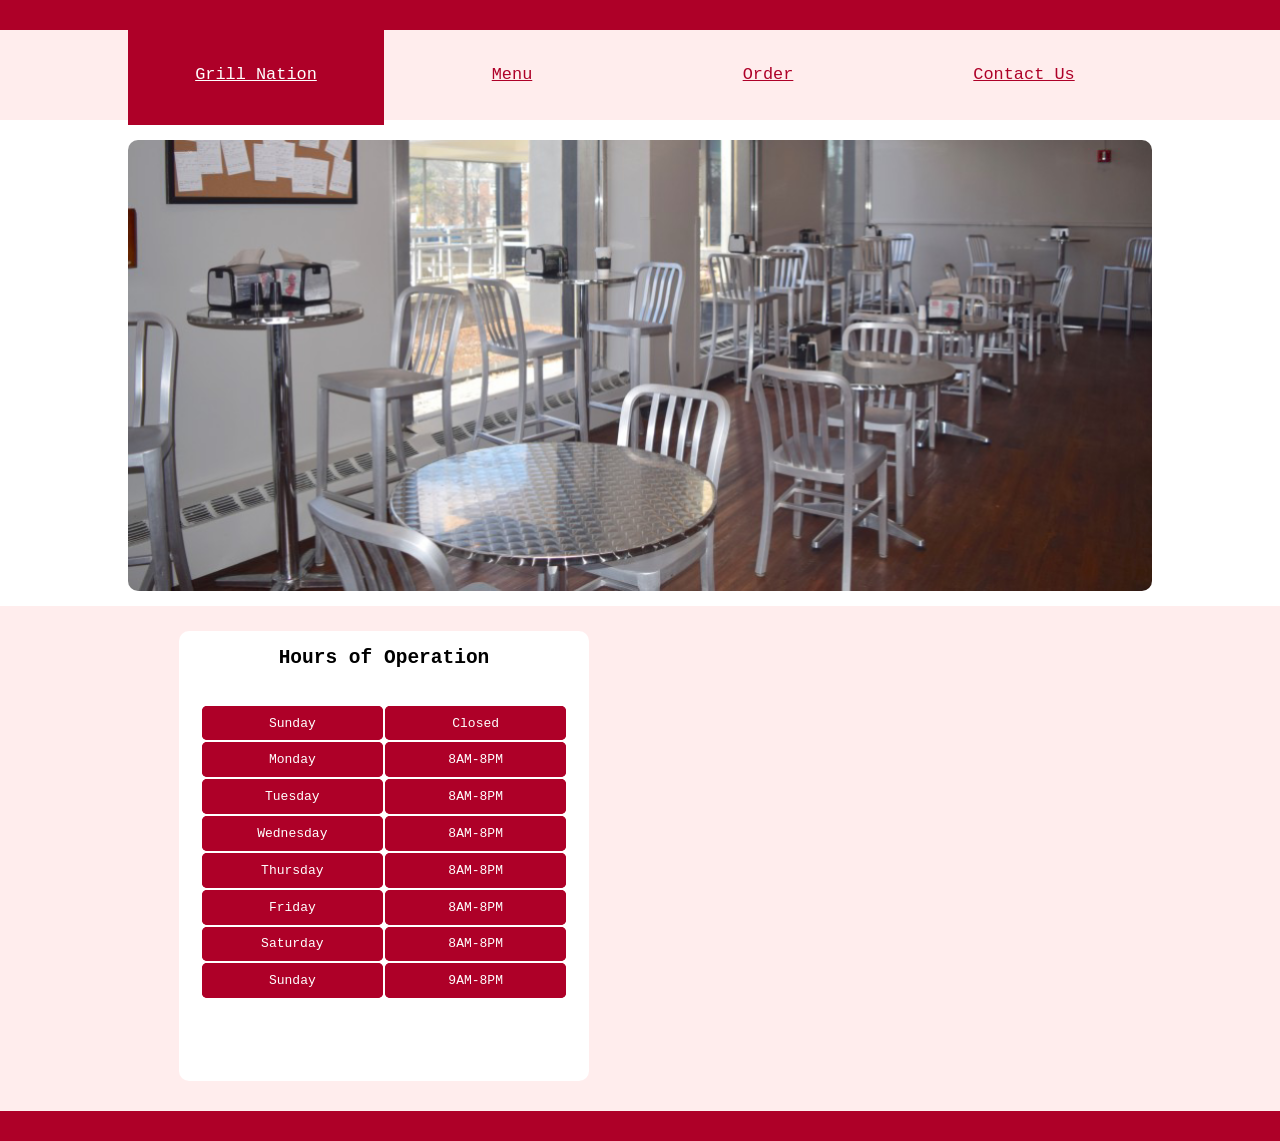
<file: CS-146/Final Deliverable/index.html>
<!DOCTYPE html>
<html lang="en">
<head>
    <meta charset="UTF-8">
    <title>Grill Nation</title>
</head>
<body>
<link rel="stylesheet" type="text/css" href="styles.css">
<div class = "container">
<div class = "padding"></div>
<header>
    <div id = "nav_full" class = "nav_bar no_select">
        <div class  = "nav_inner">
            <a id = "active" class = "nav_btn active" href = "index.html">Grill Nation</a>
            <a id = "menu_nav" class = "nav_btn" href = "menu.html">Menu</a>
            <a id = "order_nav" class = "nav_btn" href = "order.html">Order</a>
            <a id = "contact_nav" class = "nav_btn" href = "contact.html">Contact Us</a>
        </div>
    </div>
    <div id = "nav_mini" class = "nav_bar no_select">
        <div class  = "nav_inner">
            <a id = "mini_home" class = "nav_btn" href = "index.html">Home</a>
            <a id = "mini_menu" class = "nav_btn" href = "menu.html">Menu</a>
            <a id = "mini_order" class = "nav_btn" href = "order.html">Order</a>
            <a id = "mini_contact" class = "nav_btn" href = "contact.html">Contact</a>
        </div>
    </div>
</header>
<div class = "container">
    <div id = "img_container">
        <img class = "index_img" src = "Images/seating.png">
    </div>
</div>
<div class = "container">
    <div class = "btm-container">
        <div id = "weekly_schedule">
            <div class = "container">
                <h2 >Hours of Operation</h2>
                <table id = "time_table" class = "no_select">
                    <tr>
                        <td>Sunday</td>
                        <td>Closed</td>
                    </tr>
                    <tr>
                        <td>Monday</td>
                        <td>8AM-8PM</td>
                    </tr>
                    <tr>
                        <td>Tuesday</td>
                        <td>8AM-8PM</td>
                    </tr>
                    <tr>
                        <td>Wednesday</td>
                        <td>8AM-8PM</td>
                    </tr>
                    <tr>
                        <td>Thursday</td>
                        <td>8AM-8PM</td>
                    </tr>
                    <tr>
                        <td>Friday</td>
                        <td>8AM-8PM</td>
                    </tr>
                    <tr>
                        <td>Saturday</td>
                        <td>8AM-8PM</td>
                    </tr>
                    <tr>
                        <td>Sunday</td>
                        <td>9AM-8PM</td>
                    </tr>
                </table>
            </div>
        </div>
        <div class="mapouter">
            <div class="gmap_canvas">
                <iframe width = "100%" id="gmap_canvas" src="https://maps.google.com/maps?q=1%20castle%20point%20terrace&t=&z=13&ie=UTF8&iwloc=&output=embed" frameborder="0" scrolling="no" marginheight="0" marginwidth="0">
                </iframe>
            </div>
        </div>
    </div>
</div>
<div class = "padding"></div>
</div>
<script src = "jquery-3.4.1.js"></script>
<script src = "index.js"></script>
</body>
</html>
</file>
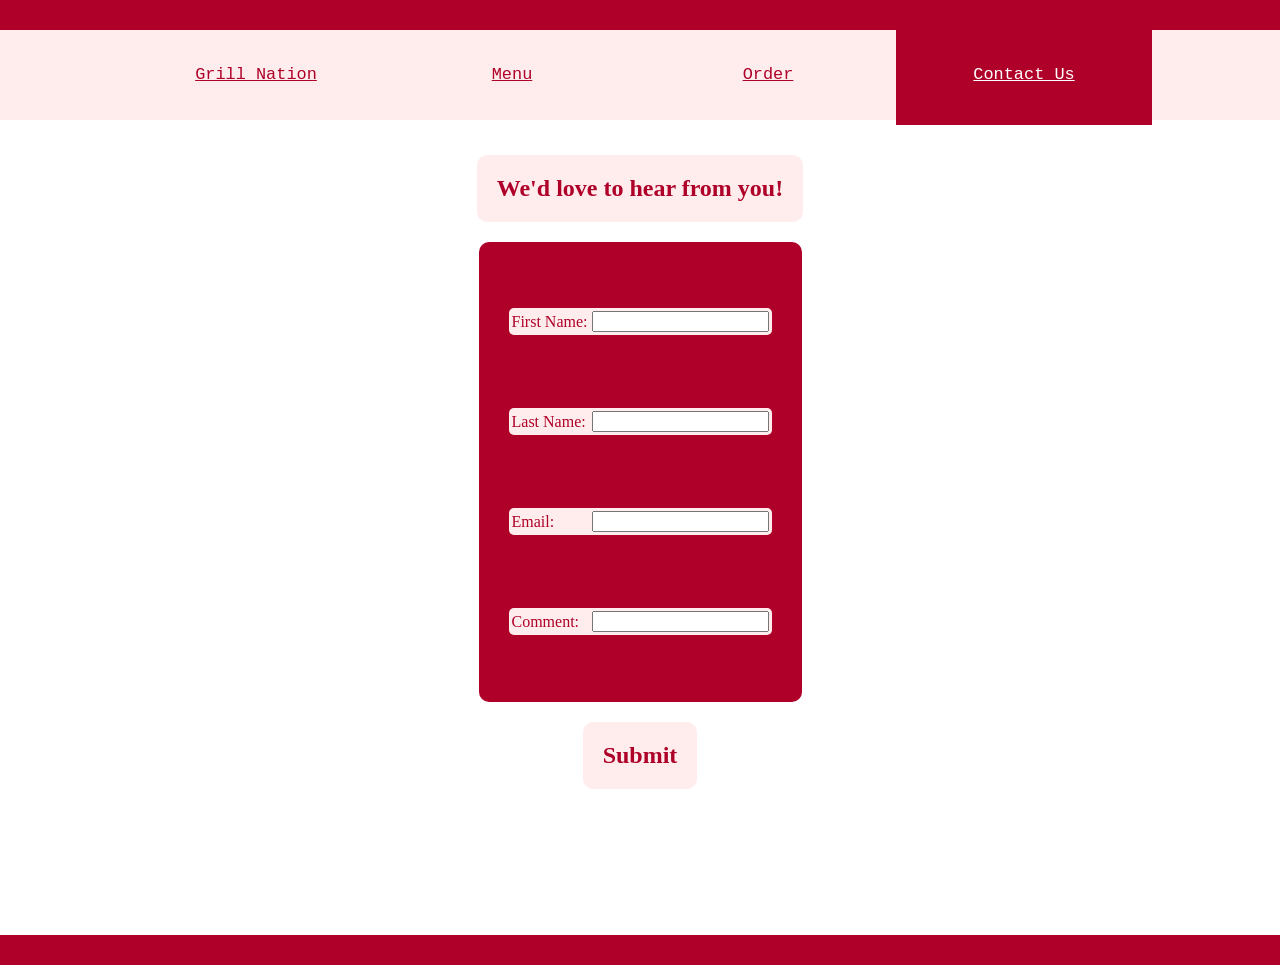
<file: CS-146/Final Deliverable/contact.html>
<!DOCTYPE html>
<html lang="en">
<head>
    <meta charset="UTF-8">
    <title>Grill Nation</title>
</head>
<body>
<link rel="stylesheet" type="text/css" href="styles.css">
<div class = "container">
<div class = "padding"></div>
    <header>
        <div id = "nav_full" class = "nav_bar no_select">
            <div class  = "nav_inner">
                <a id = "home_nav" class = "nav_btn" href = "index.html">Grill Nation</a>
                <a id = "menu_nav" class = "nav_btn" href = "menu.html">Menu</a>
                <a id = "order_nav" class = "nav_btn" href = "order.html">Order</a>
                <a id = "active" class = "nav_btn active" href = "contact.html">Contact Us</a>
            </div>
        </div>
        <div id = "nav_mini" class = "nav_bar no_select">
            <div class  = "nav_inner">
                <a id = "mini_home" class = "nav_btn" href = "index.html">Home</a>
                <a id = "mini_menu" class = "nav_btn" href = "menu.html">Menu</a>
                <a id = "mini_order" class = "nav_btn" href = "order.html">Order</a>
                <a id = "mini_contact" class = "nav_btn" href = "contact.html">Contact</a>
            </div>
        </div>
    </header>
<div id = "form_container" class = "no_select">
    <h2 id="form_head">We'd love to hear from you!</h2>
    <form id = "cntct_form">
        <table>
                <tr>
                    <td>First Name:</td>
                    <td><input type="text" name="name1"></td>
                </tr>
                <tr>
                    <td>Last Name:</td>
                    <td><input type="text" name="name2"></td>
                </tr>
                    <td>Email:</td>
                    <td><input type="text" name="email"></td>
                </tr>
                <tr>
                    <td>Comment:</td>
                    <td><input type="text" name="content"></td>
                </tr>
        </table>
    </form>
    <h2 id = "submit">Submit</h2>
</div>
<div class = "padding"></div>
</div>
<script src = "jquery-3.4.1.js"></script>
<script src = "index.js"></script>
</body>
</html>
</file>
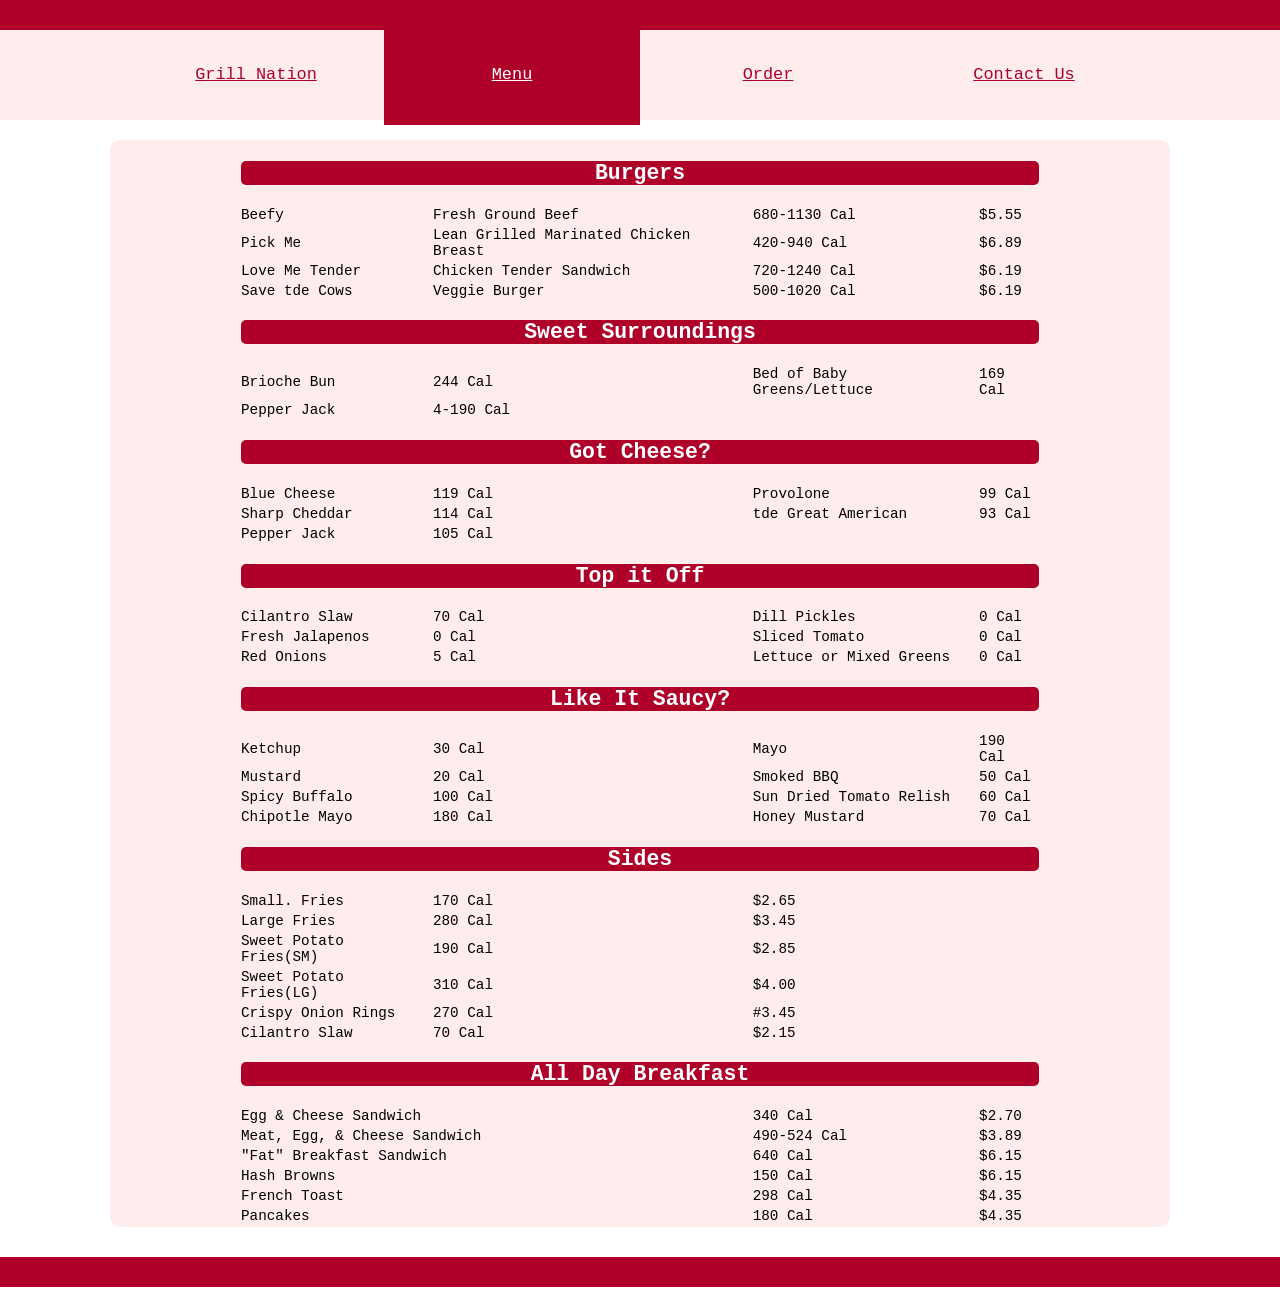
<file: CS-146/Final Deliverable/menu.html>
<!DOCTYPE html>
<html lang="en">
<head>
    <meta charset="UTF-8">
    <title>Grill Nation</title>
</head>
<body>
<link rel="stylesheet" type="text/css" href="styles.css">
<div class = "padding"></div>
<div class = "container">
    <header>
        <div id = "nav_full" class = "nav_bar no_select">
            <div class  = "nav_inner">
                <a id = "home_nav" class = "nav_btn" href = "index.html">Grill Nation</a>
                <a id = "active" class = "nav_btn active" href = "menu.html">Menu</a>
                <a id = "order_nav" class = "nav_btn" href = "order.html">Order</a>
                <a id = "contact_nav" class = "nav_btn" href = "contact.html">Contact Us</a>
            </div>
        </div>
        <div id = "nav_mini" class = "nav_bar no_select">
            <div class  = "nav_inner">
                <a id = "mini_home" class = "nav_btn" href = "index.html">Home</a>
                <a id = "mini_menu" class = "nav_btn" href = "menu.html">Menu</a>
                <a id = "mini_order" class = "nav_btn" href = "order.html">Order</a>
                <a id = "mini_contact" class = "nav_btn" href = "contact.html">Contact</a>
            </div>
        </div>
    </header>
<div class = "menu_container">
    <table  id = "menu" class = "table no_select">
        <tr class = "menu_head">
            <th  colspan="4"><h2>Burgers</h2></th>
        </tr>
        <tbody id="Burgers" class = "menu_fold">
        <tr class = "menu_other">
            <td>Beefy</td>
            <td>Fresh Ground Beef</td>
            <td>680-1130 Cal</td>
            <td>$5.55</td>
        </tr>
        <tr>
            <td>Pick Me</td>
            <td>Lean Grilled Marinated Chicken Breast</td>
            <td>420-940 Cal</td>
            <td>$6.89</td>
        </tr>
        <tr class = "menu_other">
            <td>Love Me Tender</td>
            <td>Chicken Tender Sandwich</td>
            <td>720-1240 Cal</td>
            <td>$6.19</td>
        </tr>
        <tr>
            <td>Save tde Cows</td>
            <td>Veggie Burger</td>
            <td>500-1020 Cal</td>
            <td>$6.19</td>
        </tr>
        </tbody>
        <tr class = "menu_head">
            <th colspan="4"><h2>Sweet Surroundings</h2></th>
        </tr>
        <tbody id = "SweetSurroundings" class = "menu_fold">
        <tr>
            <td>Brioche Bun</td>
            <td>244 Cal</td>
            <td>Bed of Baby Greens/Lettuce</td>
            <td>169 Cal</td>
        </tr>
        <tr class = "menu_other">
            <td>Pepper Jack</td>
            <td>4-190 Cal</td>
            <td></td>
        </tr>
        </tbody>
        <tr class = "menu_head">
            <th colspan="4"><h2>Got Cheese?</h2></th>
        </tr>
        <tbody id = "GotCheese" class = "menu_fold">
        <tr class = "menu_other">
            <td>Blue Cheese</td>
            <td>119 Cal</td>
            <td>Provolone</td>
            <td>99 Cal</td>
        </tr>
        <tr>
            <td>Sharp Cheddar</td>
            <td>114 Cal</td>
            <td>tde Great American</td>
            <td>93 Cal</td>
        </tr>
        <tr  class = "menu_other">
            <td>Pepper Jack</td>
            <td>105 Cal</td>
            <td></td>
        </tr>
        </tbody>
        <tr class = "menu_head">
            <th colspan="4"><h2>Top it Off</h2></th>
        </tr>
        <tbody id = "TopitOff" class = "menu_fold">
        <tr class = "menu_other">
            <td>Cilantro Slaw</td>
            <td>70 Cal</td>
            <td>Dill Pickles</td>
            <td>0 Cal</td>
        </tr>
        <tr>
            <td>Fresh Jalapenos</td>
            <td>0 Cal</td>
            <td>Sliced Tomato</td>
            <td>0 Cal</td>
        </tr>
        <tr class = "menu_other">
            <td>Red Onions</td>
            <td>5 Cal</td>
            <td>Lettuce or Mixed Greens</td>
            <td>0 Cal</td>
        </tr>
        </tbody>
        <tr class = "menu_head">
            <th colspan="4"><h2>Like It Saucy?</h2></th>
        </tr>
        <tbody id = "LikeItSaucy" class = "menu_fold">
        <tr class = "menu_other">
            <td>Ketchup</td>
            <td>30 Cal</td>
            <td>Mayo</td>
            <td>190 Cal</td>
        </tr>
        <tr>
            <td>Mustard</td>
            <td>20 Cal</td>
            <td>Smoked BBQ</td>
            <td>50 Cal</td>
        </tr>
        <tr class = "menu_other">
            <td>Spicy Buffalo</td>
            <td>100 Cal</td>
            <td>Sun Dried Tomato Relish</td>
            <td>60 Cal</td>
        </tr>
        <tr>
            <td>Chipotle Mayo</td>
            <td>180 Cal</td>
            <td>Honey Mustard</td>
            <td>70 Cal</td>
        </tr>
        </tbody>
        <tr class = "menu_head">
            <th colspan="4"><h2>Sides</h2></th>
        </tr>
        <tbody id = "Sides" class = "menu_fold">
        <tr>
            <td>Small. Fries</td>
            <td>170 Cal</td>
            <td colspan="2">$2.65</td>
        </tr>
        <tr class = "menu_other">
            <td>Large Fries</td>
            <td>280 Cal</td>
            <td colspan="2">$3.45</td>
        </tr>
        <tr>
            <td>Sweet Potato Fries(SM)</td>
            <td>190 Cal</td>
            <td colspan="2">$2.85</td>
        </tr>
        <tr class = "menu_other">
            <td>Sweet Potato Fries(LG)</td>
            <td>310 Cal</td>
            <td colspan="2">$4.00</td>
        </tr>
        <tr>
            <td>Crispy Onion Rings</td>
            <td>270 Cal</td>
            <td colspan="2">#3.45</td>
        </tr>
        <tr class = "menu_other">
            <td>Cilantro Slaw</td>
            <td>70 Cal</td>
            <td colspan="2">$2.15</td>
        </tr>
        </tbody>
        <tr class = "menu_head">
            <th colspan="4"><h2>All Day Breakfast</h2></th>
        </tr>
        <tbody id = "AllDayBreakfast" class = "menu_fold">
        <tr class = "menu_other">
            <td colspan="2">Egg & Cheese Sandwich</td>
            <td>340 Cal</td>
            <td>$2.70</td>
        </tr>
        <tr>
            <td colspan="2">Meat, Egg, & Cheese Sandwich</td>
            <td>490-524 Cal</td>
            <td>$3.89</td>
        </tr>
        <tr class = "menu_other">
            <td colspan="2">"Fat" Breakfast Sandwich</td>
            <td>640 Cal</td>
            <td>$6.15</td>
        </tr>
        <tr>
            <td colspan="2">Hash Browns</td>
            <td>150 Cal</td>
            <td>$6.15</td>
        </tr>
        <tr class = "menu_other">
            <td colspan="2">French Toast</td>
            <td>298 Cal</td>
            <td>$4.35</td>
        </tr>
        <tr>
            <td colspan="2">Pancakes</td>
            <td>180 Cal</td>
            <td>$4.35</td>
        </tr>
        </tbody>
    </table>
</div>
<div class = "padding"></div>
</div>
<script src = "jquery-3.4.1.js"></script>
<script src = "index.js"></script>
</body>
</html>
</file>
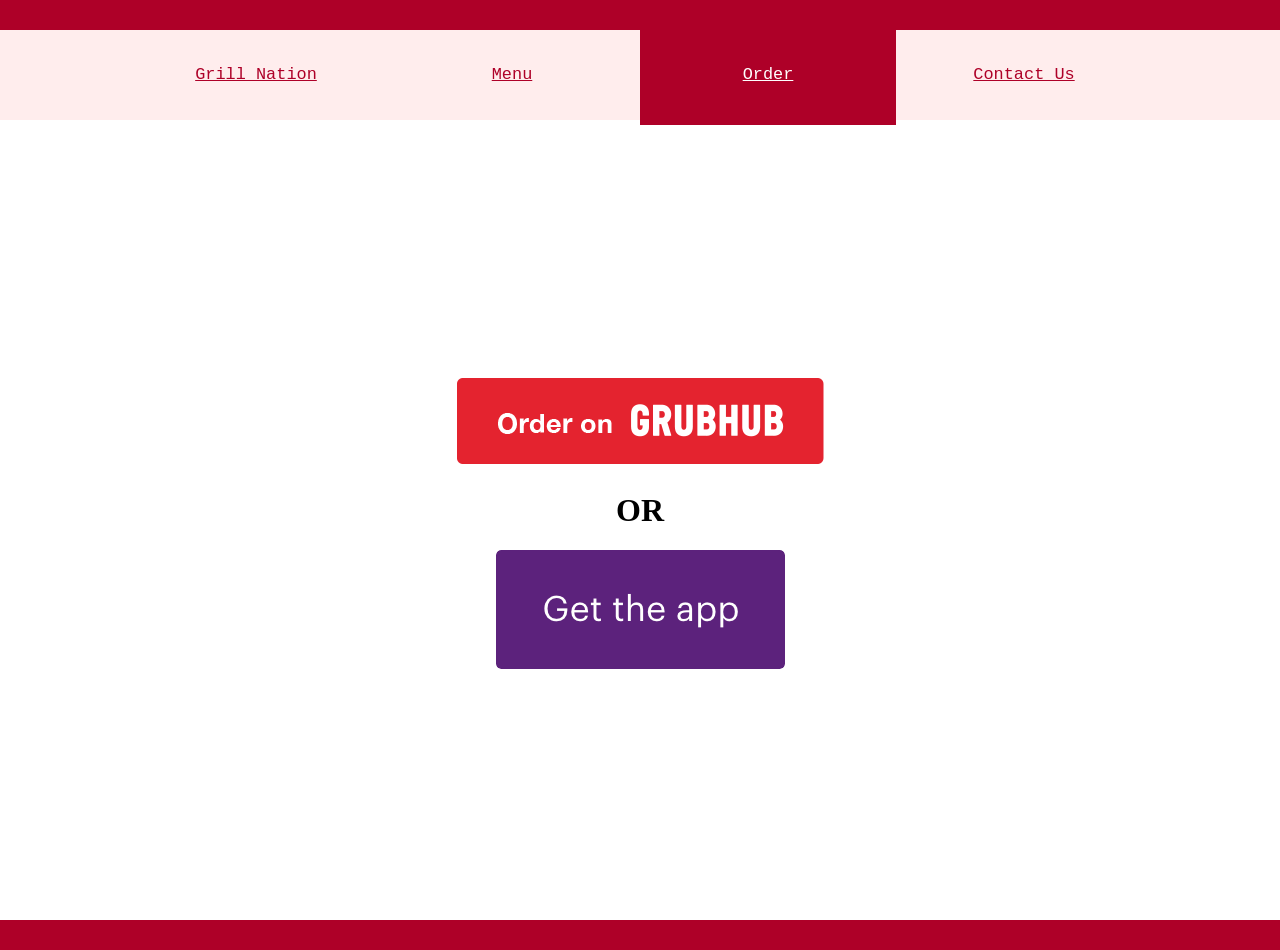
<file: CS-146/Final Deliverable/order.html>
<!DOCTYPE html>
<html lang="en">
<head>
    <meta charset="UTF-8">
    <title>Grill Nation</title>
</head>
<body>
<link rel="stylesheet" type="text/css" href="styles.css">
<div class = "container">
<div class = "padding"></div>
    <header>
        <div id = "nav_full" class = "nav_bar no_select">
            <div class  = "nav_inner">
                <a id = "home_nav" class = "nav_btn" href = "index.html">Grill Nation</a>
                <a id = "menu_nav" class = "nav_btn" href = "menu.html">Menu</a>
                <a id = "active" class = "nav_btn active" href = "order.html">Order</a>
                <a id = "contact_nav" class = "nav_btn" href = "contact.html">Contact Us</a>
            </div>
        </div>
        <div id = "nav_mini" class = "nav_bar no_select">
            <div class  = "nav_inner">
                <a id = "mini_home" class = "nav_btn" href = "index.html">Home</a>
                <a id = "mini_menu" class = "nav_btn" href = "menu.html">Menu</a>
                <a id = "mini_order" class = "nav_btn" href = "order.html">Order</a>
                <a id = "mini_contact" class = "nav_btn" href = "contact.html">Contact</a>
            </div>
        </div>
    </header>
<div id = "gh_container">
    <div class = "gh_inner">
        <img id = "grubhub" class = "grubhub" src = "Images/grubhub.png" >
    </div>
    <h1> OR </h1>
    <div class = "gh_inner">
        <img id = "grubhubApp" class = "grubhub" src = "Images/grubhubApp.png" >
    </div>
</div>
<div class = "padding"></div>
</div>
<script src = "jquery-3.4.1.js"></script>
<script src = "index.js"></script>
</body>
</html>
</file>
<file: CS-146/Final Deliverable/styles.css>
/* General */
body{
    margin: 0;
}
.padding{
    height: 30px;
    width: 100%;
    background-color: #ae0028;
}
.container{
    width: 100%;
    display: flex;
    flex-direction: column;

}
.no_select{
    -webkit-user-select: none;  /* Chrome all / Safari all */
    -moz-user-select: none;     /* Firefox all */
    -ms-user-select: none;      /* IE 10+ */
    user-select: none;
}

/* Navigation Bar */
#nav_mini{
    display: none;
}
.nav_bar{
    width: 100%;
    background-color: #ffeded;
    display: flex;
    justify-content: center;
    height: 90px;
    line-height: 90px;
}
.nav_inner{
    width: 100%;
    max-width: 1200px;
    padding-left: 10%;
    padding-right: 10%;
    display: flex;
    justify-content: space-evenly;

}
.nav_btn{
    flex: 1;
    display: inline-block;
    height : 100%;
    text-align: center;
    line-height: inherit;
    color: #ae0028;
    transition: background-color .3s, color .5s, height .3s;
    cursor: pointer;
    font-size: 130%;
    font-family: Monospace;
}
.nav_btn:hover{
    background-color: #ae0028;
    color: white;
    position: relative;
    height: 105%;
}
.nav_btn:active{
    transition: background-color .1s;
    background-color: #990225;
}
.nav_btn.active{
    background-color: #ae0028;
    color: white;
    position: relative;
    height: 105%;
    cursor: default;
}

/* Index.html Dynamic Image Bar */
#img_container{
    padding: 20px 10% 15px;
    display: flex;
    justify-content: center;
    transition: height .6s;
}
.index_img{
    background-color: #ffeded;
    border-radius: 10px;
    width:100%;
    max-width: 1060px;
    transition: height .6s;
}

/* Index.html Bottom Area */
.btm-container{
    background-color: #ffeded;
    padding: 25px 10% 30px;
    display: flex;
    justify-content: space-around;
    height: 450px;
    font-family: Monospace;
}
#weekly_schedule{
    width:40%;
    background-color: white;
    border-radius: 10px;
    max-height: inherit;
}
#weekly_schedule .container{
    padding-left: 5%;
    padding-right: 5%;
    align-items: center ;
    width: 90%;
    height: 100%
}
.mapouter{
    position:relative;
    text-align:right;
    max-height: inherit;
    width:40%;
}
.gmap_canvas{
    border-radius: 10px;
    overflow:hidden;
    background:none!important;
    height:100%;
    width:100%;
    display: flex;
    justify-content: flex-start;
}
#time_table{
    color: white;
    padding-top: 5%;
    width: 100%;
    height: 70%;
    text-align: center;
}
#time_table tr{
    background-color: #ae0028;
    cursor: default;
}
#time_table tr:hover{
    background-color: #990225;
    transition: background-color .1s;
}
#time_table tr td{
    background-color: inherit;
    color: white;
    border-radius: 5px;
    width: 50%;
}
/* menu.html */
.menu_container{
    display: flex;
    padding-top: 20px;
    padding-bottom: 30px;
    justify-content: center
}
#menu{
    background-color: #ffeded;
    border-radius: 10px;
    padding-right: 10%;
    padding-left: 10%;
    max-width: 1060px;
    cursor: default;
}
#menu th h2{
    background-color: #ae0028;
    border-radius: 5px;
    font-family: Monospace;
    color: white;
}

#menu tr{
    font-family: Monospace;
    font-size: 110%;
}
#menu tr:hover{
    background-color: white;
}
.menu_fold{
    display: table-row-group;
}

/* order.html and contact.html */
#gh_container{
    min-height: 800px;
    display: flex;
    justify-content: center;
    align-items: center;
    flex-direction: column;
}
.gh_inner{
    display: flex;
    justify-content: center;
    width: 100%;
}
.grubhub{
    max-width: 800px;
    max-height: 200px;

}
.grubhub:hover{
    cursor: pointer;
}
#grubhubApp{
    border-radius: 5px;
    outline: solid 2px white;
}
#form_container{
    padding-top: 15px;
    min-height: 800px;
    display: flex;
    justify-content: flex-start;
    align-items: center;
    flex-direction: column;
}
#form_container h2{
    background-color: #ffeded;
    padding: 20px;
    border-radius: 10px;
    color: #ae0028;
}
#cntct_form table{
    flex: 1;
    display: flex;
    flex-direction: column;
    justify-content: space-around;
}
#cntct_form table tbody{
    flex: 1;
    display: flex;
    flex-direction: column;
    justify-content: space-around;
}
#cntct_form table tbody tr{
    background-color: #ffeded;
    border-radius: 5px;
}
#cntct_form table tbody tr td{
    width: 50%;
}
form{
    height: 70%;
    min-height: 400px;
    padding: 30px;
    background-color: #ae0028;
    color: #ae0028;
    display: flex;
    flex-direction: column;
    border-radius: 10px;
}
#submit{
    cursor: pointer;
    transition: background-color .2s, color .2s;
}
#submit:hover{
    background-color: #ae0028;
    color: #ffeded;
}
#submit:active{
    background-color: #990225;
    transition: background-color 0s;
}

/* Tablet */
@media (max-width: 998px) and (min-width: 503px){
    .nav_bar{
        height: 50px;
        line-height: 50px;
    }
    .nav_inner{
        max-width: 100%;
        padding:0;
    }
    /**/
    #img_container{
        padding: 5px 0px 5px;
    }
    .index_img{
        border-radius: 0;
    }
    /**/
    .btm-container{
        padding: 0;
        justify-content: center;
        min-height: 350px;
        height: 60vh;
    }
    #weekly_schedule{
        padding-top: 15px;
        width:50%;
        background-color: #ffeded;
        border-radius: 0;
    }
    .mapouter{
        width:50%;
    }
    .gmap_canvas {
        border-radius: 0px;
    }
    /**/
    .menu_container{
        padding: 10px 0 0;
    }
    #menu{
        background-color: white;
        border-radius: 0;
        padding: 0;
    }
    #menu th{
        background-color: #ae0028;
        border-radius: 5px;
        font-family: Monospace;
        color: white;
        height: 10px;
    }
    #menu th h2{
        margin: 0;
    }
    .menu_other{
        background-color: #ffeded;
    }
    #menu tr:hover{
        background-color: lightgrey;
    }
    .menu_fold{
        display: table-row-group;
    }
    /**/
    #gh_container{
        min-height: 350px;
        height: 80vh;
    }
    #form_container{
        padding-top: 5px;
        min-height: 350px;
        height: 80vh;
    }
    #form_container h2{
        padding: 10px;
    }
    form{
        min-height: 100px;
        padding: 15px;
    }
    #cntct_form table tbody tr{
        border-radius: 0;
        background-color: transparent;
    }
    #cntct_form table tbody{
        border-radius: 5px;
        background-color: #ffeded;
    }

}
@media (max-width: 502px){
    .padding{
        height: 10px;
    }
    .nav_bar{
        height: 40px;
        line-height: 40px;
    }
    .nav_inner{
        max-width: 100%;
        padding:0;
    }
    #nav_full{
        display:none;
    }
    #nav_mini{
        display: flex;
    }
    /**/
    #img_container{
        padding: 5px 0px 5px;
    }
    .index_img{
        border-radius: 0;
    }
    /**/
    /**/
    .btm-container{
        padding: 0;
        justify-content: center;
        height: 100%;
        flex-direction: column;
    }
    #weekly_schedule{
        padding: 5px 0 15px;
        width:100%;
        background-color: #ffeded;
        border-radius: 0;
    }
    #weekly_schedule h2{
        margin: 0;
    }
    .mapouter{
        width:100%;
        height: 50%;
    }
    .gmap_canvas {
        border-radius: 0px;
    }
    /**/
    .menu_container{
        padding: 0;
    }
    #menu{
        background-color: white;
        border-radius: 0;
        padding: 0;
        width: 100%
    }
    #menu th{
        background-color: #ae0028;
        border-radius: 5px;
        font-family: Monospace;
        color: white;
        height: 10px;
        cursor: pointer
    }
    #menu th h2{
        margin: 0;
    }
    .menu_other{
        background-color: #ffeded;
    }
    .menu_fold{
        display: none;
    }
    #menu tr:hover{
        background-color: lightgrey;
    }
    #menu tr{
        width: 100vw;
    }
    /**/
    #gh_container{
        min-height: 300px;
        height: 80vh;
    }
    #grubhub{
        max-width: 100vw;
    }
    #form_container{
        padding-top: 5px;
        min-height: 300px;
        height: 80vh
    }
    #form_container h2{
        padding: 10px;
    }
    form{
        min-height: 100px;
        padding: 15px;
    }
    #cntct_form table tbody tr{
        border-radius: 0;
        background-color: transparent;
    }
    #cntct_form table tbody{
        border-radius: 5px;
        background-color: #ffeded;
    }
}
</file>
